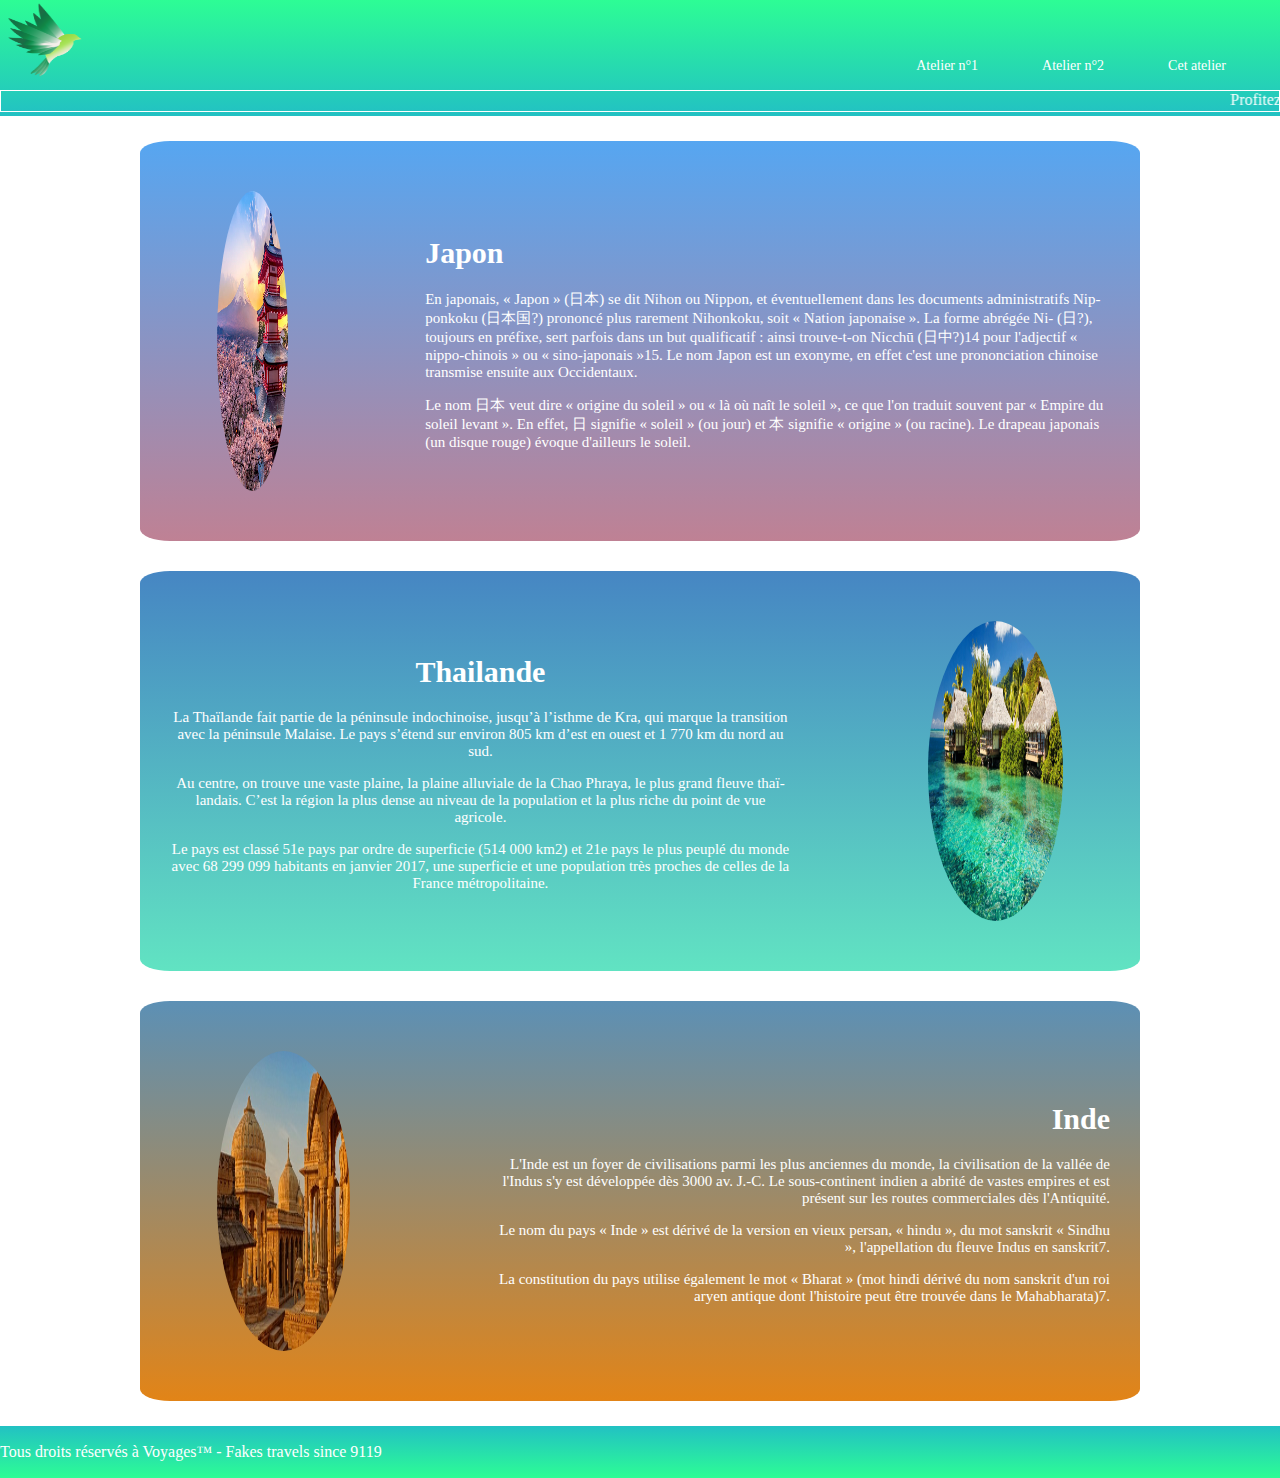
<file: workshop-voyages-apprenants/index.html>
<!DOCTYPE html>
<html lang='fr'>

<head>
    <meta charset='UTF-8'>
    <meta http-equiv='X-UA-Compatible' content='IE=edge'>
    <meta name='viewport' content='width=device-width, initial-scale=1.0'>
    <meta name='description' content=''>
    <meta name='author' content='Christopher Picot'>
    <meta name='keywords' content=', , , , mot1, mot2, serie de mots'>
    <title>Integrateur Voyage</title>

    <link rel='stylesheet' href='style.css'>
    <!-- Lien Font awesome -->
    <link rel="stylesheet" href="https://cdnjs.cloudflare.com/ajax/libs/font-awesome/6.0.0-beta2/css/all.min.css"
        integrity="sha512-YWzhKL2whUzgiheMoBFwW8CKV4qpHQAEuvilg9FAn5VJUDwKZZxkJNuGM4XkWuk94WCrrwslk8yWNGmY1EduTA=="
        crossorigin="anonymous" referrerpolicy="no-referrer" />
</head>

<body>
    <main>
        <header>
            <div class="pres">
                <div class="logo_voyage">
                    <img src="img/logo.png" alt="logo">
                </div>
                <nav class="inlineA">
                    <ul>
                        <li class="inlineB"><a href="#">Atelier n°1</a></li>
                        <li class="inlineB"><a href="#">Atelier n°2</a></li>
                        <li class="inlineB"><a href="#">Cet atelier</a></li>
                    </ul>
                </nav>
            </div>
            <marquee>Profitez de nos tout nouveaux tarifs sur les départs vers l'Asie, de toutes nouvelles destinations
                sont à portée.
                N'attendez pas que le soleil vienne à vous, allez à se rencontre!</marquee>
        </header>

        <div class="rect">
            <section id="Japon">

                <div class="images">
                    <img src="img/japon.jpg" alt="Japon">
                </div>
                <div class="text">
                    <h1>Japon</h1>
                    <p>
                        En japonais, « Japon » (日本) se dit Nihon ou Nippon, et éventuellement dans les documents
                        administratifs Nipponkoku (日本国?) prononcé plus rarement Nihonkoku, soit « Nation japonaise ». La
                        forme abrégée Ni- (日?), toujours en préfixe, sert parfois dans un but qualificatif : ainsi
                        trouve-t-on Nicchū (日中?)14 pour l'adjectif « nippo-chinois » ou « sino-japonais »15. Le nom
                        Japon
                        est un exonyme, en effet c'est une prononciation chinoise transmise ensuite aux Occidentaux.
                    </p>
                    <p> Le nom 日本 veut dire « origine du soleil » ou « là où naît le soleil », ce que l'on traduit
                        souvent
                        par « Empire du soleil levant ». En effet, 日 signifie « soleil » (ou jour) et 本 signifie «
                        origine »
                        (ou racine). Le drapeau japonais (un disque rouge) évoque d'ailleurs le soleil.
                    </p>
                </div>
            </section>

            <section id="Thailande">

                <div class="text">
                    <h1>Thailande</h1>
                    <p>
                        La Thaïlande fait partie de la péninsule indochinoise, jusqu’à l’isthme de Kra, qui marque la
                        transition avec la péninsule Malaise.
                        Le pays s’étend sur environ 805 km d’est en ouest et 1 770 km du nord au sud.
                    </p>
                    <p>
                        Au centre, on trouve une vaste plaine, la plaine alluviale de la Chao Phraya, le plus grand
                        fleuve
                        thaïlandais. C’est la région la plus dense au niveau de la population et la plus riche du point
                        de
                        vue agricole.
                    </p>
                    <p>
                        Le pays est classé 51e pays par ordre de superficie (514 000 km2) et 21e pays le plus peuplé du
                        monde avec 68 299 099 habitants en janvier 2017, une superficie et une population très proches
                        de
                        celles de la France métropolitaine.
                    </p>
                </div>
                <div class="images">

                    <img src="img/thailande.jpg" alt="Thailande">
                </div>
            </section>
            <section id="Inde">

                <div class="images">
                    <img src="img/inde.jpg" alt="Inde">
                </div>
                <div id="text_inde">
                    <div class="text">
                        <h1>Inde</h1>
                        <p>
                            L'Inde est un foyer de civilisations parmi les plus anciennes du monde, la civilisation de
                            la
                            vallée
                            de l'Indus s'y est développée dès 3000 av. J.-C.
                            Le sous-continent indien a abrité de vastes empires et est présent sur les routes
                            commerciales
                            dès
                            l'Antiquité.
                        </p>
                        <p>
                            Le nom du pays « Inde » est dérivé de la version en vieux persan, « hindu », du mot sanskrit
                            «
                            Sindhu », l'appellation du fleuve Indus en sanskrit7.
                        </p>
                        <p>
                            La constitution du pays utilise également le mot « Bharat » (mot hindi dérivé du nom
                            sanskrit
                            d'un
                            roi aryen antique dont l'histoire peut être trouvée dans le Mahabharata)7.
                        </p>
                    </div>
                </div>
            </section>
        </div>
        <footer>
            <p><i class="far fa-copyright"></i>Tous droits réservés à Voyages™ - Fakes travels since 9119</p>
            <div class="inlineC">
                <ul>
                    <li><a href="#"><i class="fab fa-cc-visa"></i></a></li>
                    <li><a href="#"><i class="fab fa-cc-mastercard"></i></a></li>
                    <li><a href="#"><i class="fab fa-amazon-pay"></i></a></li>
                    <li><a href="#"><i class="fab fa-cc-paypal"></i></a></li>
                    <li><a href="#"><i class="fab fa-amazon-pay"></i></a></li>
                    <li><a href="#"><i class="fab fa-cc-stripe"></i></a></li>
                </ul>
            </div>
        </footer>
    </main>

</body>

</html>
</file>
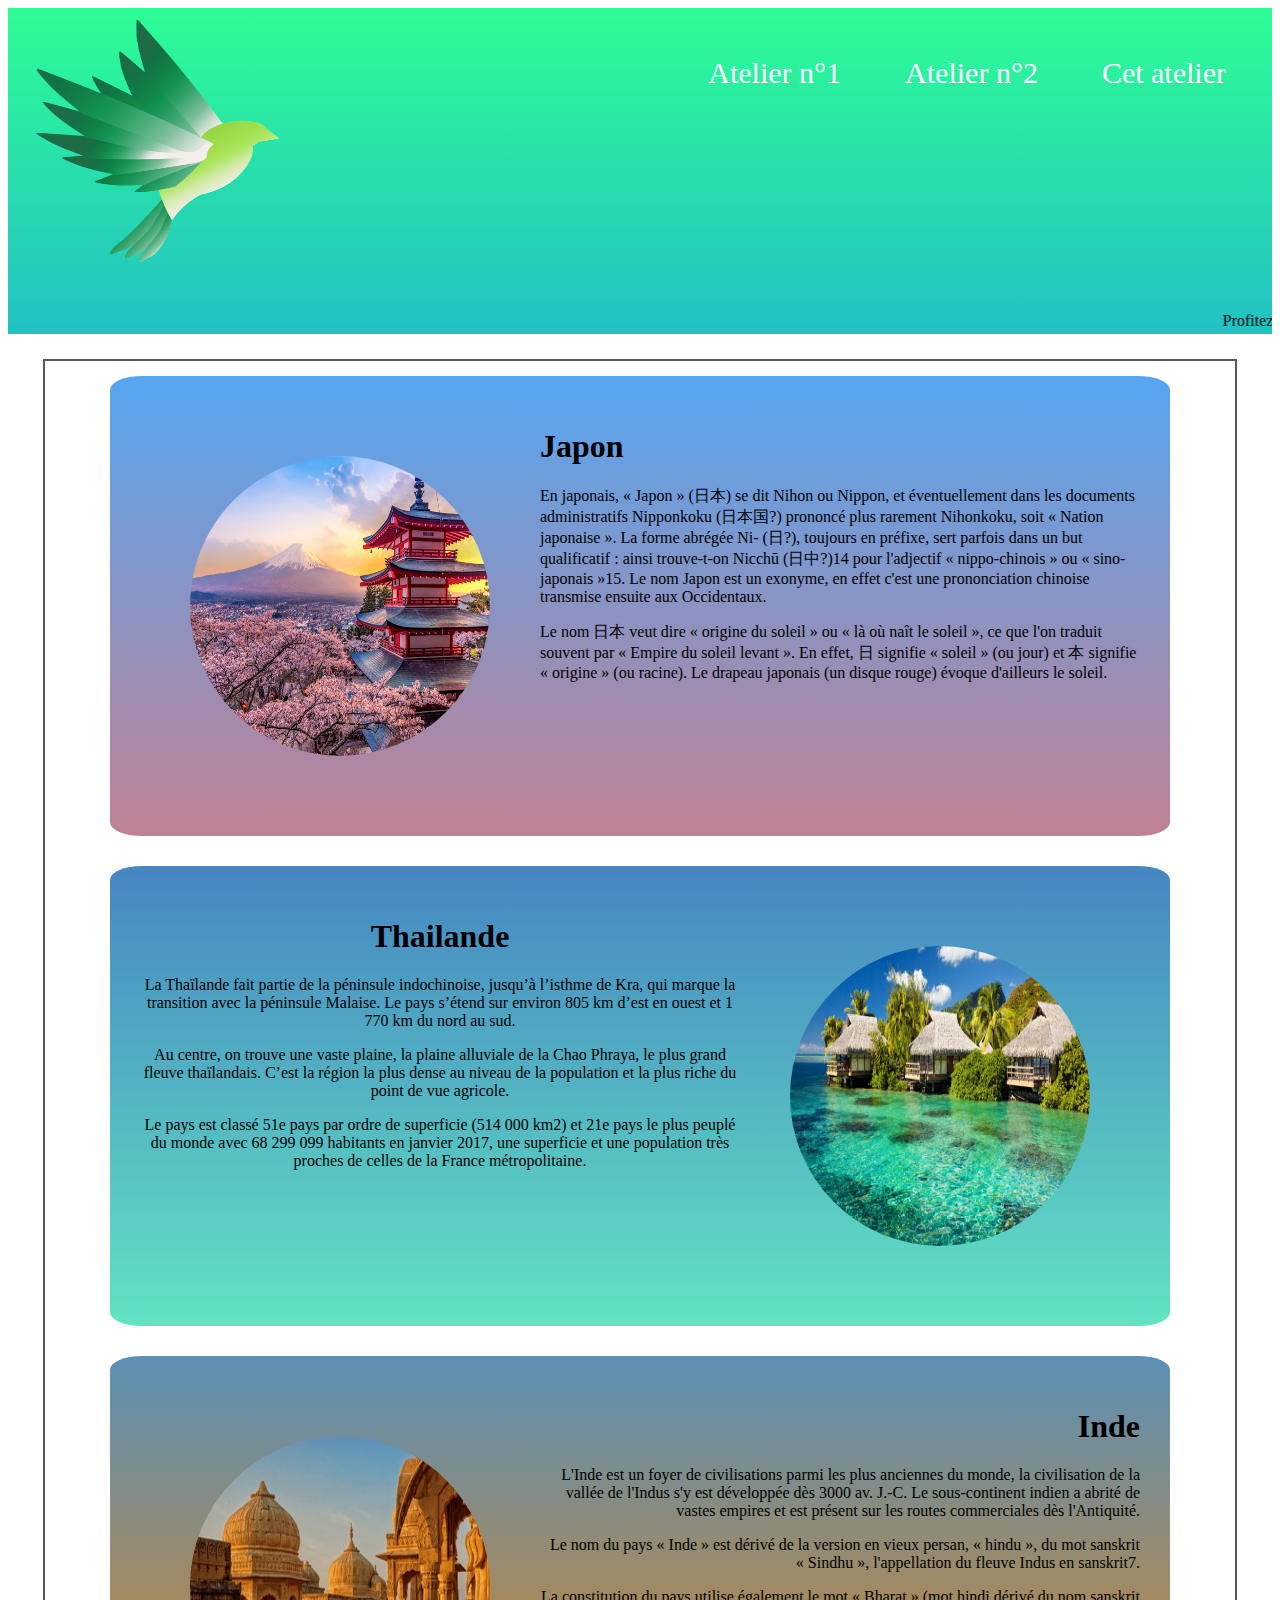
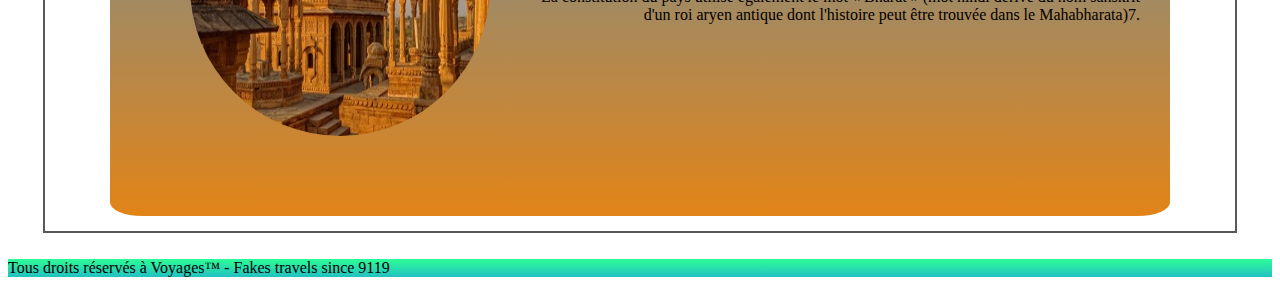
<file: workshop-voyages-apprenants/workshop-voyages-apprenants/index.html>
<!DOCTYPE html>
<html lang='fr'>

<head>
    <meta charset='UTF-8'>
    <meta http-equiv='X-UA-Compatible' content='IE=edge'>
    <meta name='viewport' content='width=device-width, initial-scale=1.0'>
    <meta name='description' content=''>
    <meta name='author' content='Christopher Picot'>
    <meta name='keywords' content=', , , , mot1, mot2, serie de mots'>
    <title>Integrateur Voyage</title>

    <link rel='stylesheet' href='style.css'>
</head>

<body>
    <header>
        <div class="logo_voyage">
            <img src="img/logo.png" alt="logo">
        </div>
        <nav class="inlineB">
            <ul>
                <li class="inlineB"><a href="#">Atelier n°1</a></li>
                <li class="inlineB"><a href="#">Atelier n°2</a></li>
                <li class="inlineB"><a href="#">Cet atelier</a></li>
            </ul>
        </nav>
        <marquee>Profitez de nos tout nouveaux tarifs sur les départs vers l'Asie, de toutes nouvelles destinations
            sont à portée.
            N'attendez pas que le soleil vienne à vous, allez à se rencontre!</marquee>
    </header>

    <main>
        <div class="rect">
            <section id="Japon">

                <div class="images">
                    <img src="img/japon.jpg">
                </div>
                <div class="text">
                    <h1>Japon</h1>
                    <p>
                        En japonais, « Japon » (日本) se dit Nihon ou Nippon, et éventuellement dans les documents
                        administratifs Nipponkoku (日本国?) prononcé plus rarement Nihonkoku, soit « Nation japonaise ». La
                        forme abrégée Ni- (日?), toujours en préfixe, sert parfois dans un but qualificatif : ainsi
                        trouve-t-on Nicchū (日中?)14 pour l'adjectif « nippo-chinois » ou « sino-japonais »15. Le nom
                        Japon
                        est un exonyme, en effet c'est une prononciation chinoise transmise ensuite aux Occidentaux.
                    </p>
                    <p> Le nom 日本 veut dire « origine du soleil » ou « là où naît le soleil », ce que l'on traduit
                        souvent
                        par « Empire du soleil levant ». En effet, 日 signifie « soleil » (ou jour) et 本 signifie «
                        origine »
                        (ou racine). Le drapeau japonais (un disque rouge) évoque d'ailleurs le soleil.
                    </p>
                </div>
            </section>

            <section id="Thailande">

                <div class="text">
                    <h1>Thailande</h1>
                    <p>
                        La Thaïlande fait partie de la péninsule indochinoise, jusqu’à l’isthme de Kra, qui marque la
                        transition avec la péninsule Malaise.
                        Le pays s’étend sur environ 805 km d’est en ouest et 1 770 km du nord au sud.
                    </p>
                    <p>
                        Au centre, on trouve une vaste plaine, la plaine alluviale de la Chao Phraya, le plus grand
                        fleuve
                        thaïlandais. C’est la région la plus dense au niveau de la population et la plus riche du point
                        de
                        vue agricole.
                    </p>
                    <p>
                        Le pays est classé 51e pays par ordre de superficie (514 000 km2) et 21e pays le plus peuplé du
                        monde avec 68 299 099 habitants en janvier 2017, une superficie et une population très proches
                        de
                        celles de la France métropolitaine.
                    </p>
                </div>
                <div class="images">

                    <img src="img/thailande.jpg">
                </div>
            </section>
            <section id="Inde">

                <div class="images">
                    <img src="img/inde.jpg">
                </div>
                <div id="text_inde">
                    <div class="text">
                        <h1>Inde</h1>
                        <p>
                            L'Inde est un foyer de civilisations parmi les plus anciennes du monde, la civilisation de
                            la
                            vallée
                            de l'Indus s'y est développée dès 3000 av. J.-C.
                            Le sous-continent indien a abrité de vastes empires et est présent sur les routes
                            commerciales
                            dès
                            l'Antiquité.
                        </p>
                        <p>
                            Le nom du pays « Inde » est dérivé de la version en vieux persan, « hindu », du mot sanskrit
                            «
                            Sindhu », l'appellation du fleuve Indus en sanskrit7.
                        </p>
                        <p>
                            La constitution du pays utilise également le mot « Bharat » (mot hindi dérivé du nom
                            sanskrit
                            d'un
                            roi aryen antique dont l'histoire peut être trouvée dans le Mahabharata)7.
                        </p>
                    </div>
                </div>
            </section>
        </div>
        
    </main>
    <footer>
        <p>Tous droits réservés à Voyages™ - Fakes travels since 9119</p>
    </footer>
</body>

</html>
</file>
<file: workshop-voyages-apprenants/style.css>
/********************** Google font**************************/

/******************** Responsive ****************/
@media(min-width: 200px) and (max-width: 1800px){

*{
    box-sizing: border-box;
}

    img,
	blockquote,
	.text,
	input,
	iframe,
	video {
		max-width: 100%;
	}

    header,footer,div,section,.rect,#Japon,#Thailande,#Inde.images,img{
		height: auto;
        width: auto;
	}

    .text,
	h1,
    div
	td,
	th,
	code,
	p,
	samp {
		-webkit-hyphens: auto; /* césure propre */
		-moz-hyphens: auto;
		hyphens: auto;
		word-wrap: break-word; /* passage à la ligne forcé */
	}

    html {
        -webkit-text-size-adjust: 100%;
        -ms-text-size-adjust: 100%;
    }
     
/********************* CSS *******************/
body{
    color:white;
    font-family: 'Caveat Brush', cursive;
    margin:0;
    width: auto;
    padding: 0;	
}

/************************ Header *****************************/
header{
     background: linear-gradient(rgb(45, 253, 149), rgb(34,193,195));
}

.pres{
    display:flex; 
}

.logo_voyage{
    display: flex;
}

.logo_voyage img{
    height:90px;
    width:90px;
}

marquee{
    border: 1px solid white;
    height:22px;
}

.rect{
    display: flex;
    margin: 10px;
    justify-content: space-evenly;
    flex-direction: column;
    align-items: center;
}

nav{
    position: absolute;
    top : 40px;
    right: 24px ;
}

nav a{
    margin: 30px;
    font-size: 14px;
    text-decoration: none;
    color:white;
}

.inlineB{
    display: inline-block;
}
/************************ FIN du Header *****************************/

/************************************* MAIN *************************************************/

/************Rectangle pour les 3 pays**********/
#Japon,#Thailande,#Inde{
    height: 400px;
    width: 1000px;
    margin: 15px;
    padding: 30px;
    display:flex;
    flex-direction: row;
    border-radius: 3%;
    align-items: center;
    font-size: 15px;
}

/************Mise en forme pour chaque pays**********/

/************ Japon *************/

#Japon{
    justify-content: left;
    background: linear-gradient(rgb(86,166,241),rgb(191,129,148));
}

#Japon .text, #Inde .text{
    margin-left:90px;
}

#Thailande .text{
    margin-right:90px;
}

#Japon h1,#Japon p{
    text-align: left;
}

/************ Thailande *************/
#Thailande {
    justify-content: center;
    background: linear-gradient(rgb(70,134,195),rgb(97,227,194));
}

#Thailande h1,#Thailande p{
    text-align: center;
}

/************ Inde *************/
#Inde{
    justify-content: right;
    background: linear-gradient(rgb(92,144,181),rgb(226,132,23));
}

#Inde h1,#Inde p{
    text-align: right;
}

.images{
    display: flex;
    margin: 5%;
    align-items: center;
}

.images img{
    border-radius: 50% 50% 50% 50%;
    height: 300px; 
    width: 300px;
}
/************************************** FIN DU MAIN ************************************/

/*************************************** FOOTER ******************************************/
footer{
    background: linear-gradient(rgb(34,193,195),rgb(45, 253, 149));
    display: flex;
    justify-content: space-between;
    align-items: center;
    width:100%;
}

.inlineC ul,footer p{
    display: flex;
}

.inlineC ul li{
    list-style-type: none;
    margin:10px;
    color: white;
}

}
</file>
<file: workshop-voyages-apprenants/workshop-voyages-apprenants/style.css>
/***************Header*************/

header{
     background: linear-gradient(rgb(45, 253, 149), rgb(34,193,195));
     margin: 0; 
}

.rect{
    display: flex;
    margin: 10px;
    border : 2px solid rgb(88, 88, 88);
    justify-content: space-evenly;
    flex-direction: column;
    align-items: center;
}

main{
    margin: 2%;
}

nav{
    position: absolute;
    top : 40px;
    right: 24px ;
}

nav a{
    margin: 30px;
    font-size: 30px;
    color: white;
    text-decoration: none;
    font-family: 'Caveat Brush', cursive;
}

.inlineB{
    display: inline-block;
}

/************************************* MAIN *************************************************/

/************Rectangle pour les 3 pays**********/
#Japon,#Thailande,#Inde{
    height: 400px;
    width: 1000px;
    margin: 15px;
    padding: 30px;
    display:flex;
    flex-direction: row;
    border-radius: 3%;
}

/************Mise en forme pour chaque pays**********/

/************ Japon *************/

#Japon{
    display:flex;
    justify-content: left;
    background: linear-gradient(rgb(86,166,241),rgb(191,129,148));
}

#Japon h1,#Japon p{
    text-align: left;
}

/************ Thailande *************/

#Thailande {
    display:flex;
    justify-content: center;
    background: linear-gradient(rgb(70,134,195),rgb(97,227,194));
}
#Thailande h1,#Thailande p{
    text-align: center;
}
/************ Inde *************/

#Inde{
    display:flex;
    justify-content: right;
    background: linear-gradient(rgb(92,144,181),rgb(226,132,23));
}

#Inde h1,#Inde p{
    text-align: right;
}
.images{
    display: block;
    margin: 5%;
}

img{
    border-radius: 50% 50% 50% 50%;
    height: 300px; 
    width: 300px;
}

footer{
    background: linear-gradient(rgb(45, 253, 149), rgb(34,193,195));
}
</file>
